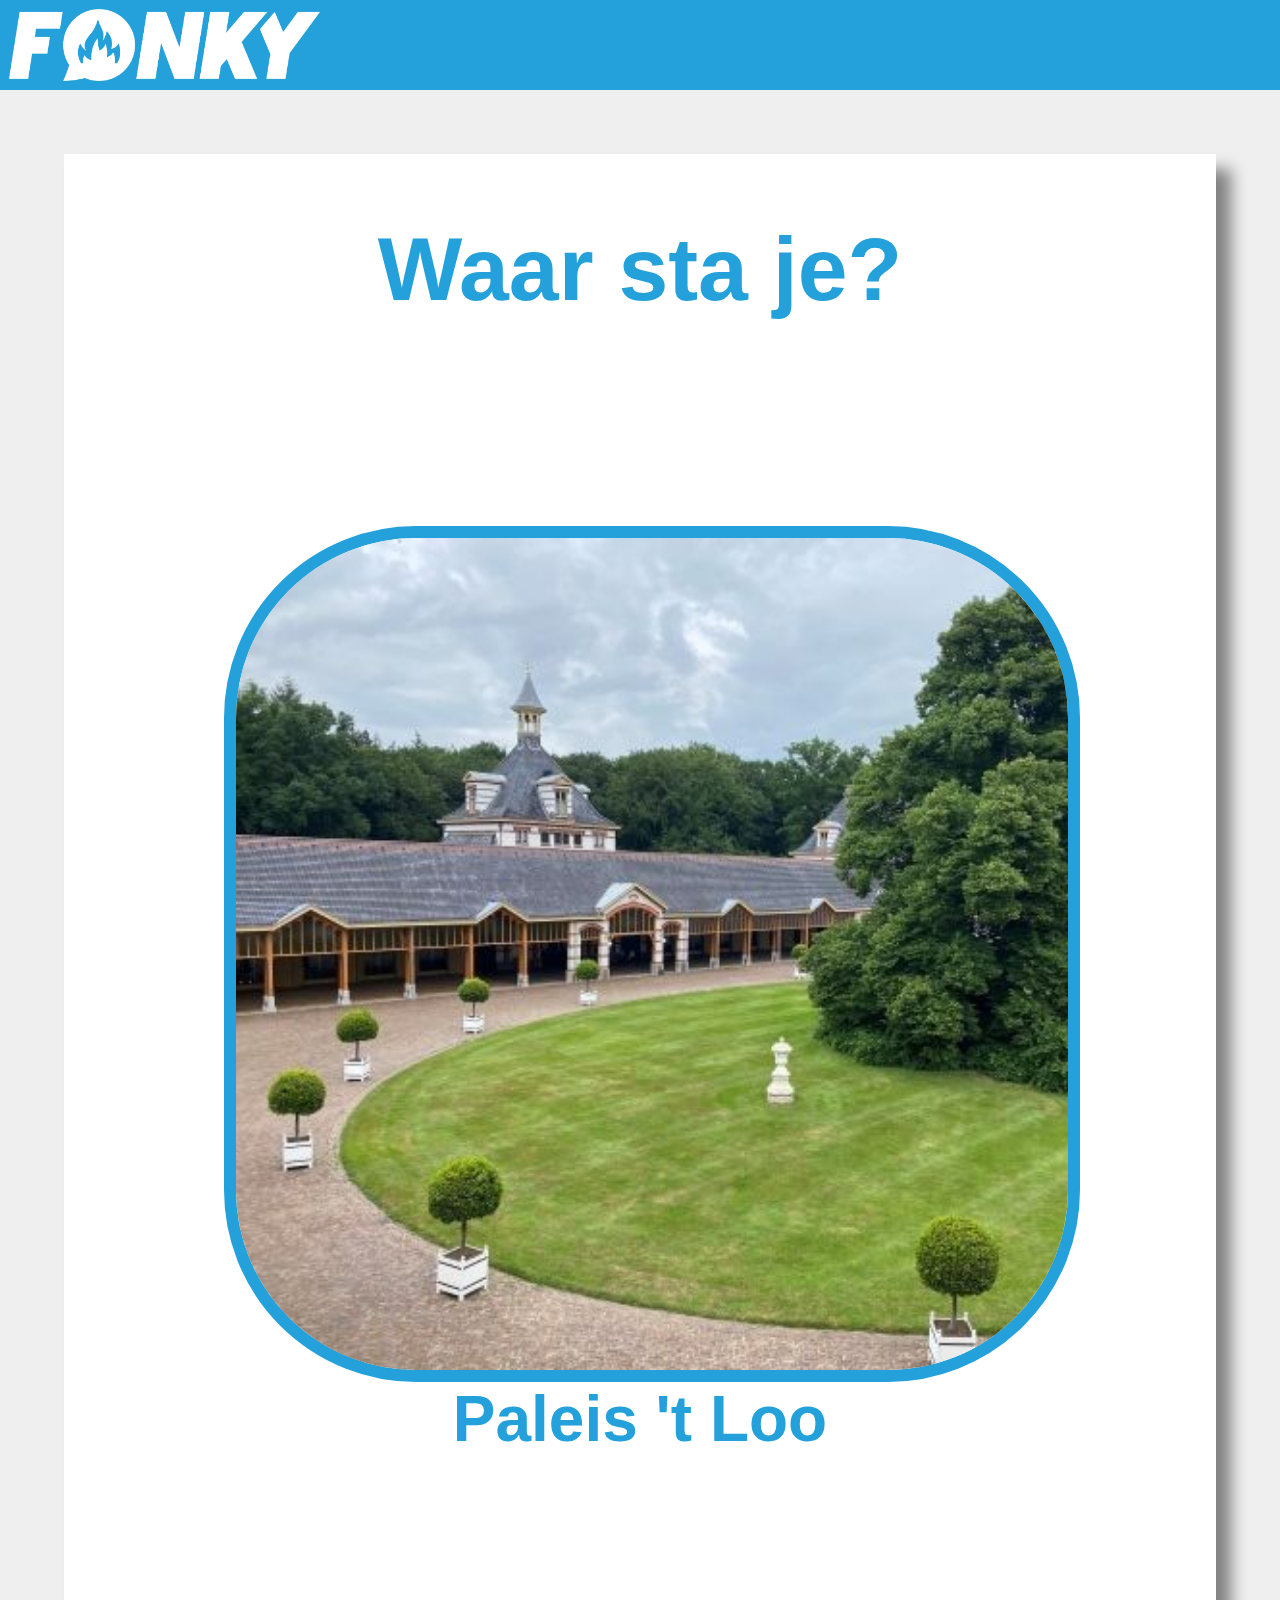
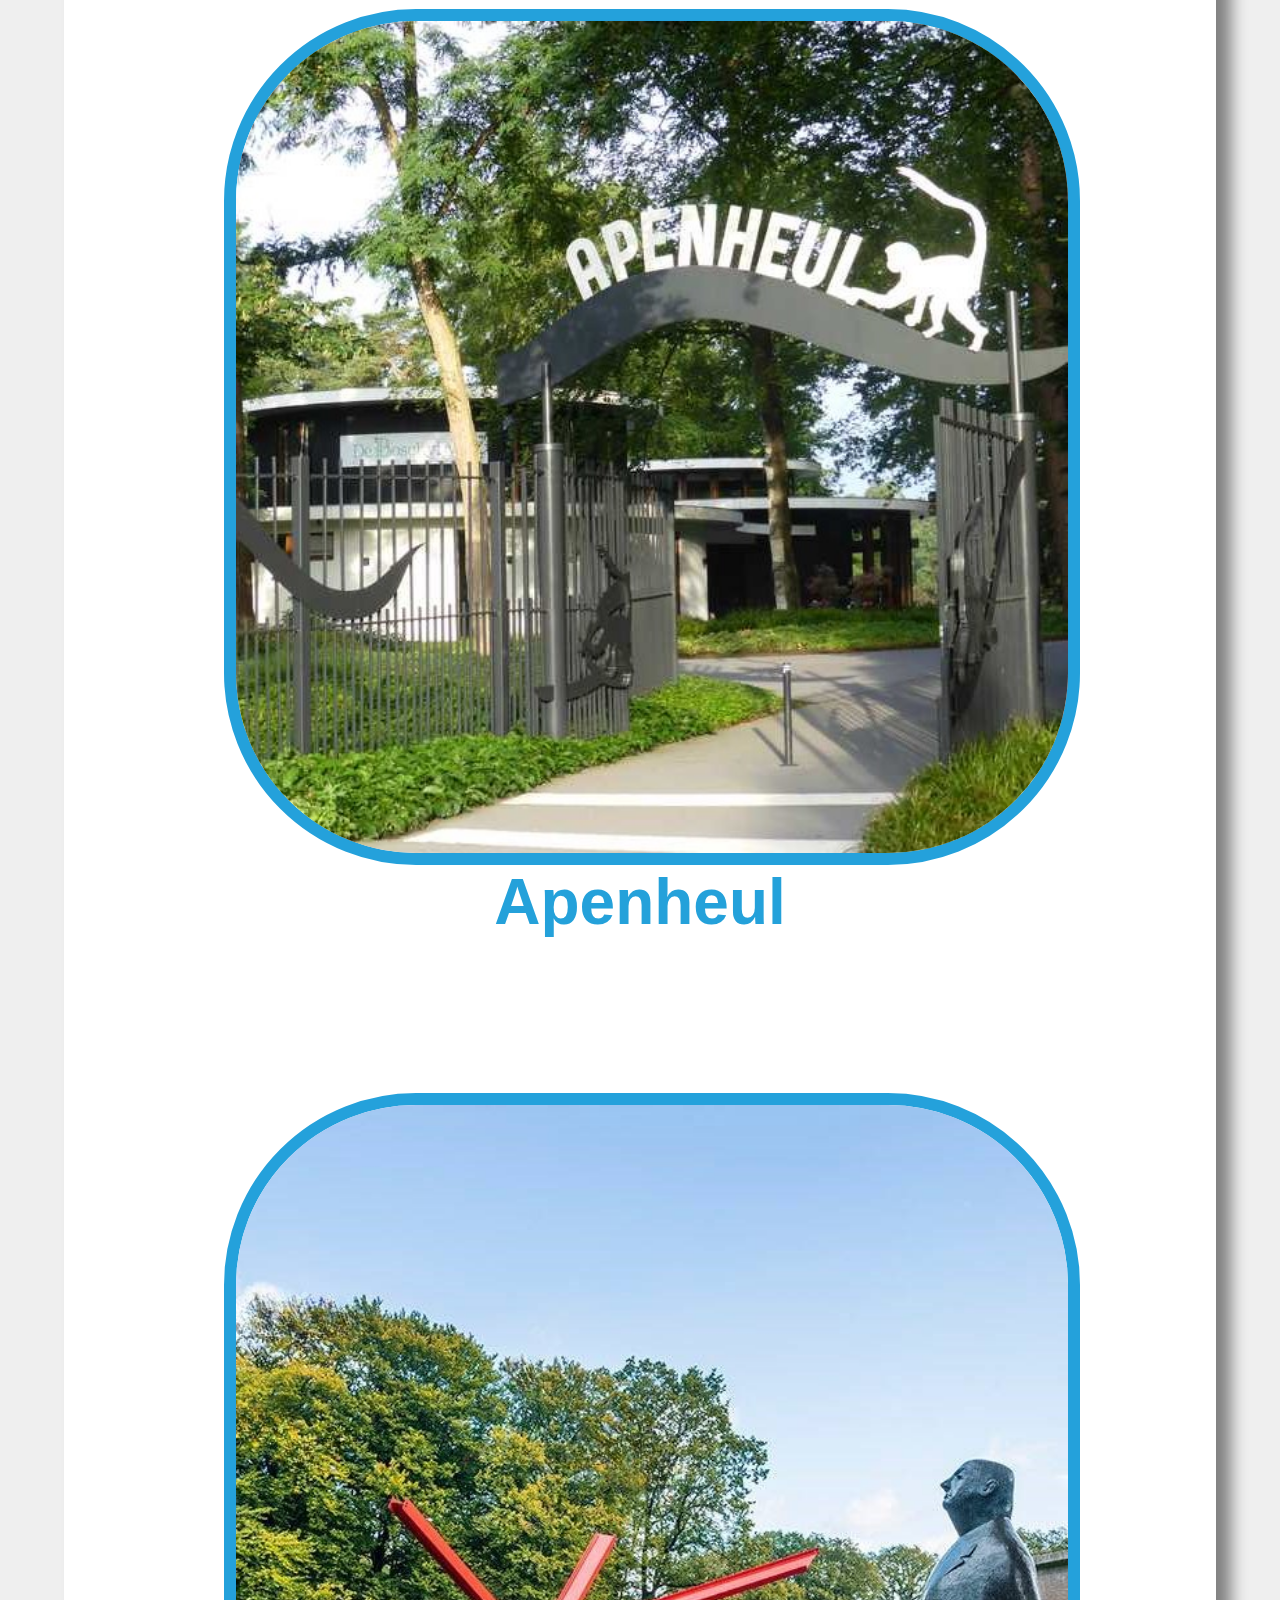
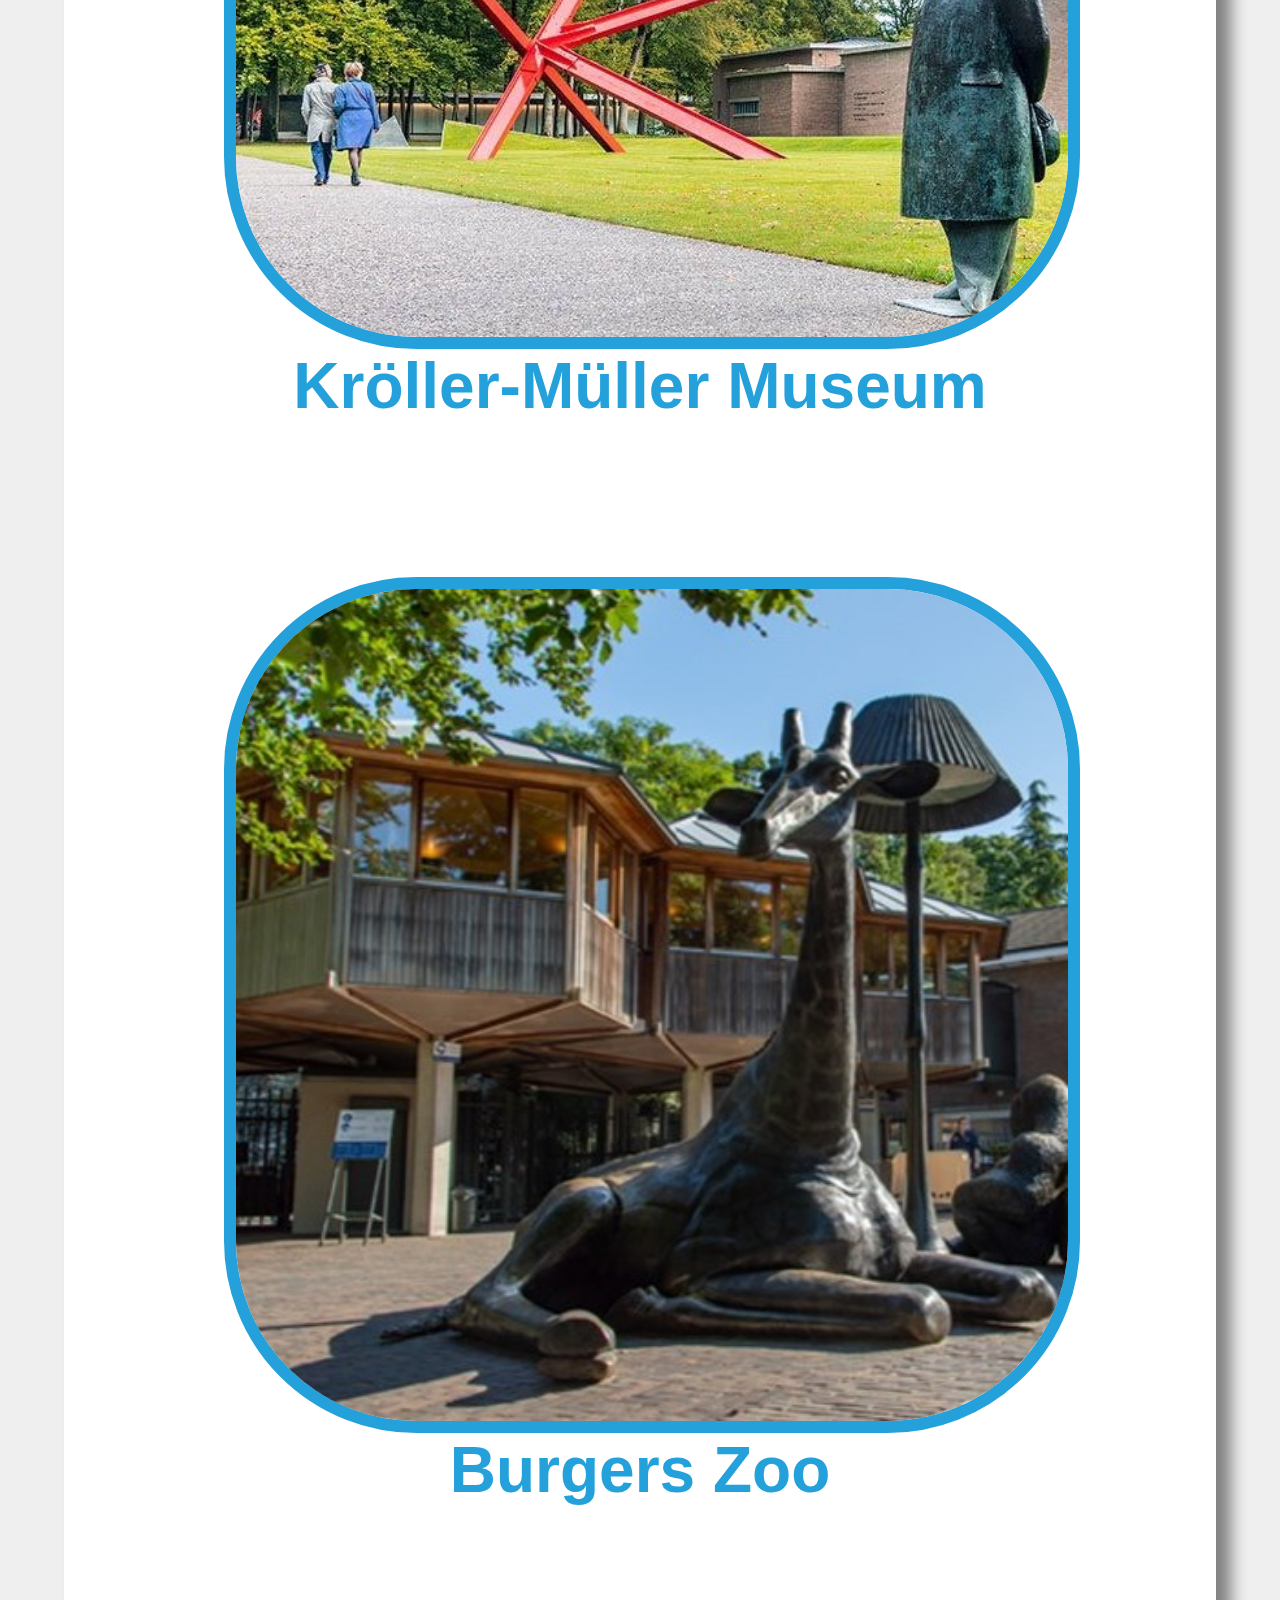
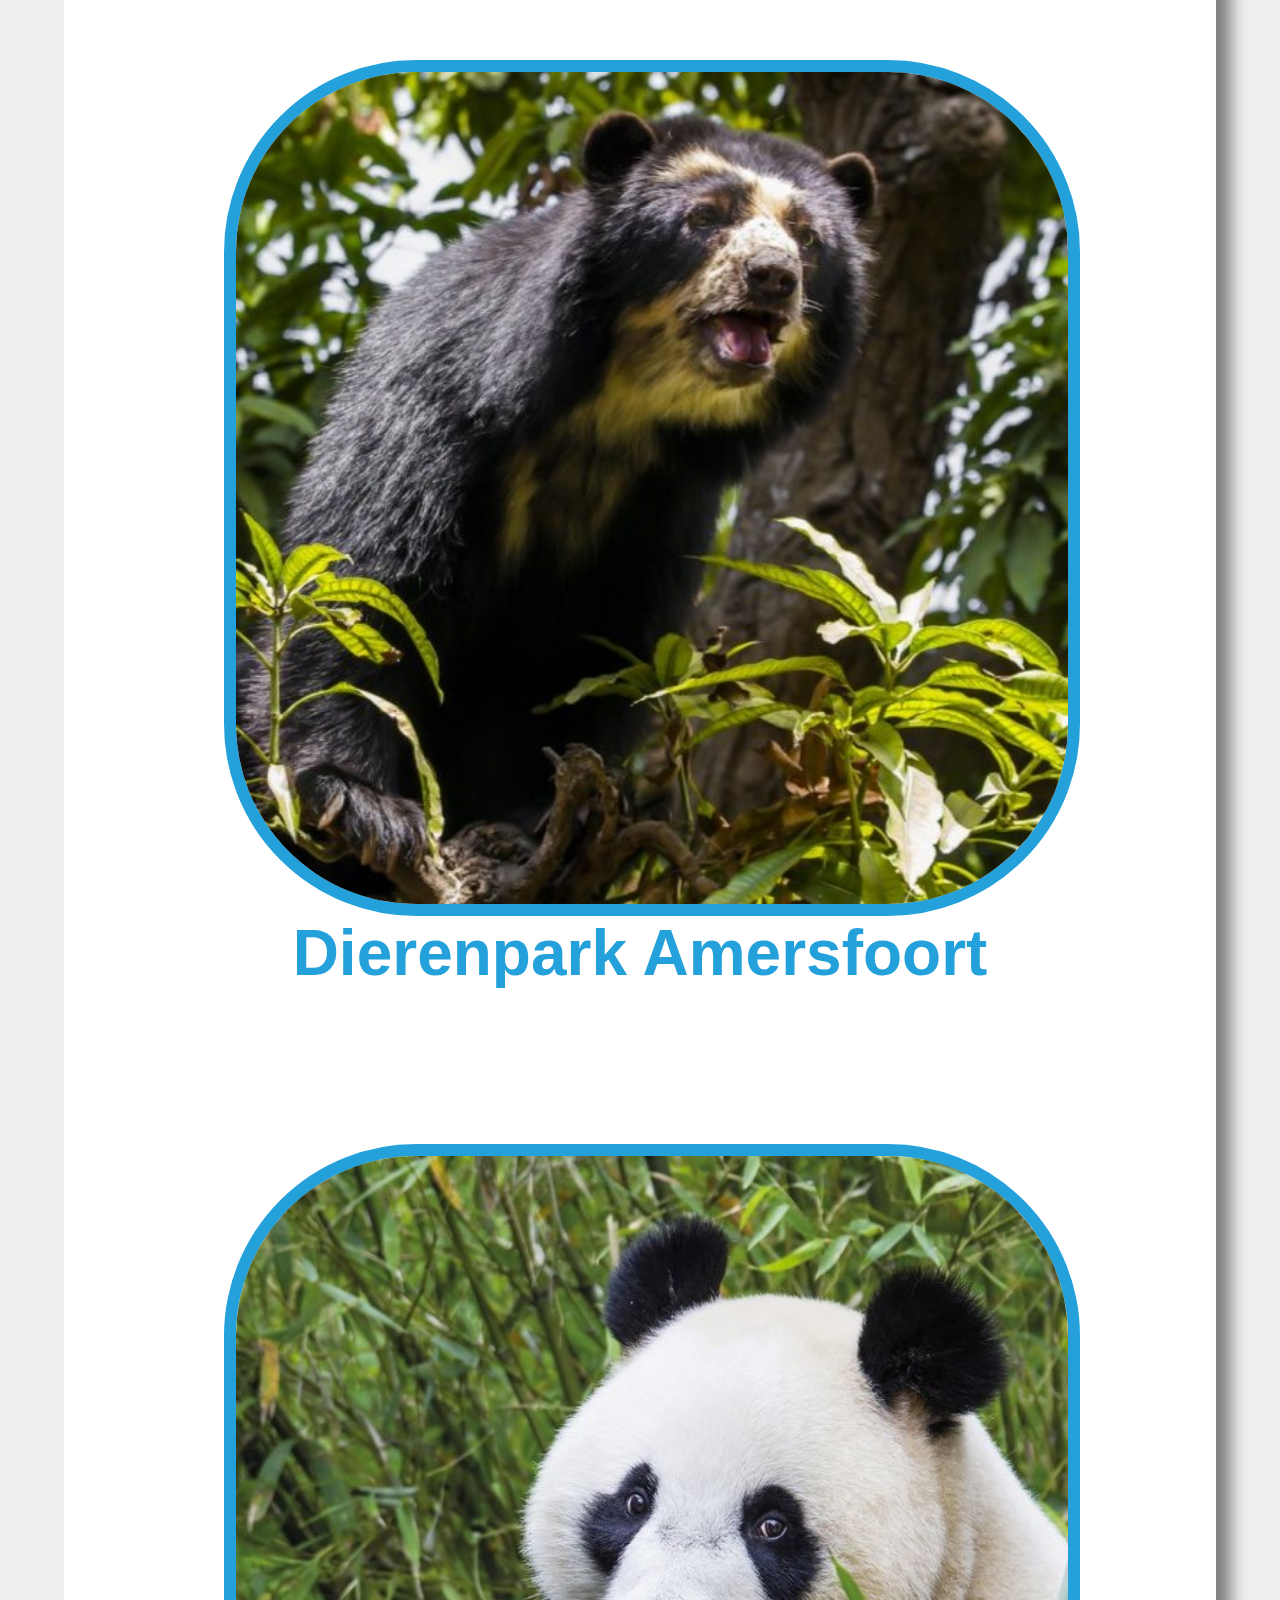
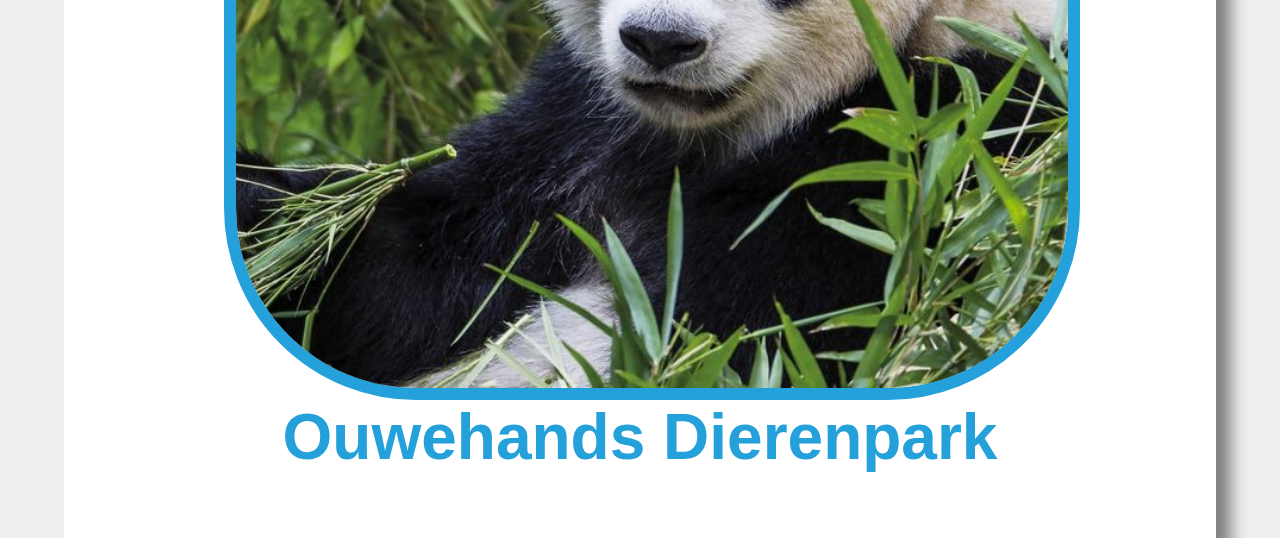
<file: index.html>
<!DOCTYPE html>
<html>
  <head>
    <meta charset="UTF-8" />
    <meta name="viewport" content="width=device-width, initial-scale=1.0" />
    <meta http-equiv="X-UA-Compatible" content="ie=edge" />
    <title>Fonky Troubleshooting</title>
    <link rel="stylesheet" href="./css/home.css" />
    <link rel="icon" href="./images/logos/icon.ico" type="image/x-icon" />
  </head>

  <body>
    <header>
      <a href="index.html"
        ><img src="./images/logos/Fonky_Logo_White.png" alt="Fonky_Logo"
      /></a>
    </header>

    <div class="main">
      <h1>Waar sta je?</h1>
      <div class="grid">
        <a class="bovenste" href="./Pages/problem.html">
          <img src="images/locaties/paleis.jpg" alt="Paleis het Loo" />
          <div class="overlay"></div>
          <h2>Paleis 't Loo</h2>
        </a>
        <a href="./Pages/problem.html">
          <img src="images/locaties/apenheul.jpg" alt="Apenheul" />
          <h2>Apenheul</h2>
        </a>
        <a href="./Pages/problem.html">
          <img
            src="images/locaties/krullermuller.jpg"
            alt="Kröller-Müller Museum"
          />
          <h2>Kröller-Müller Museum</h2>
        </a>
        <a href="./Pages/problem.html">
          <img src="images/locaties/burgerszoo.jpg" alt="Burgers Zoo" />
          <h2>Burgers Zoo</h2>
        </a>
        <a href="./Pages/problem.html">
          <img
            src="images/locaties/amersfoort.jpg"
            alt="Dierenpark Amersfoort"
          />
          <h2>Dierenpark Amersfoort</h2>
        </a>
        <a href="./Pages/problem.html">
          <img src="images/locaties/ouwehands.jpg" alt="Ouwehands Dierenpark" />
          <h2>Ouwehands Dierenpark</h2>
        </a>
      </div>
    </div>
  </body>
</html>
</file>
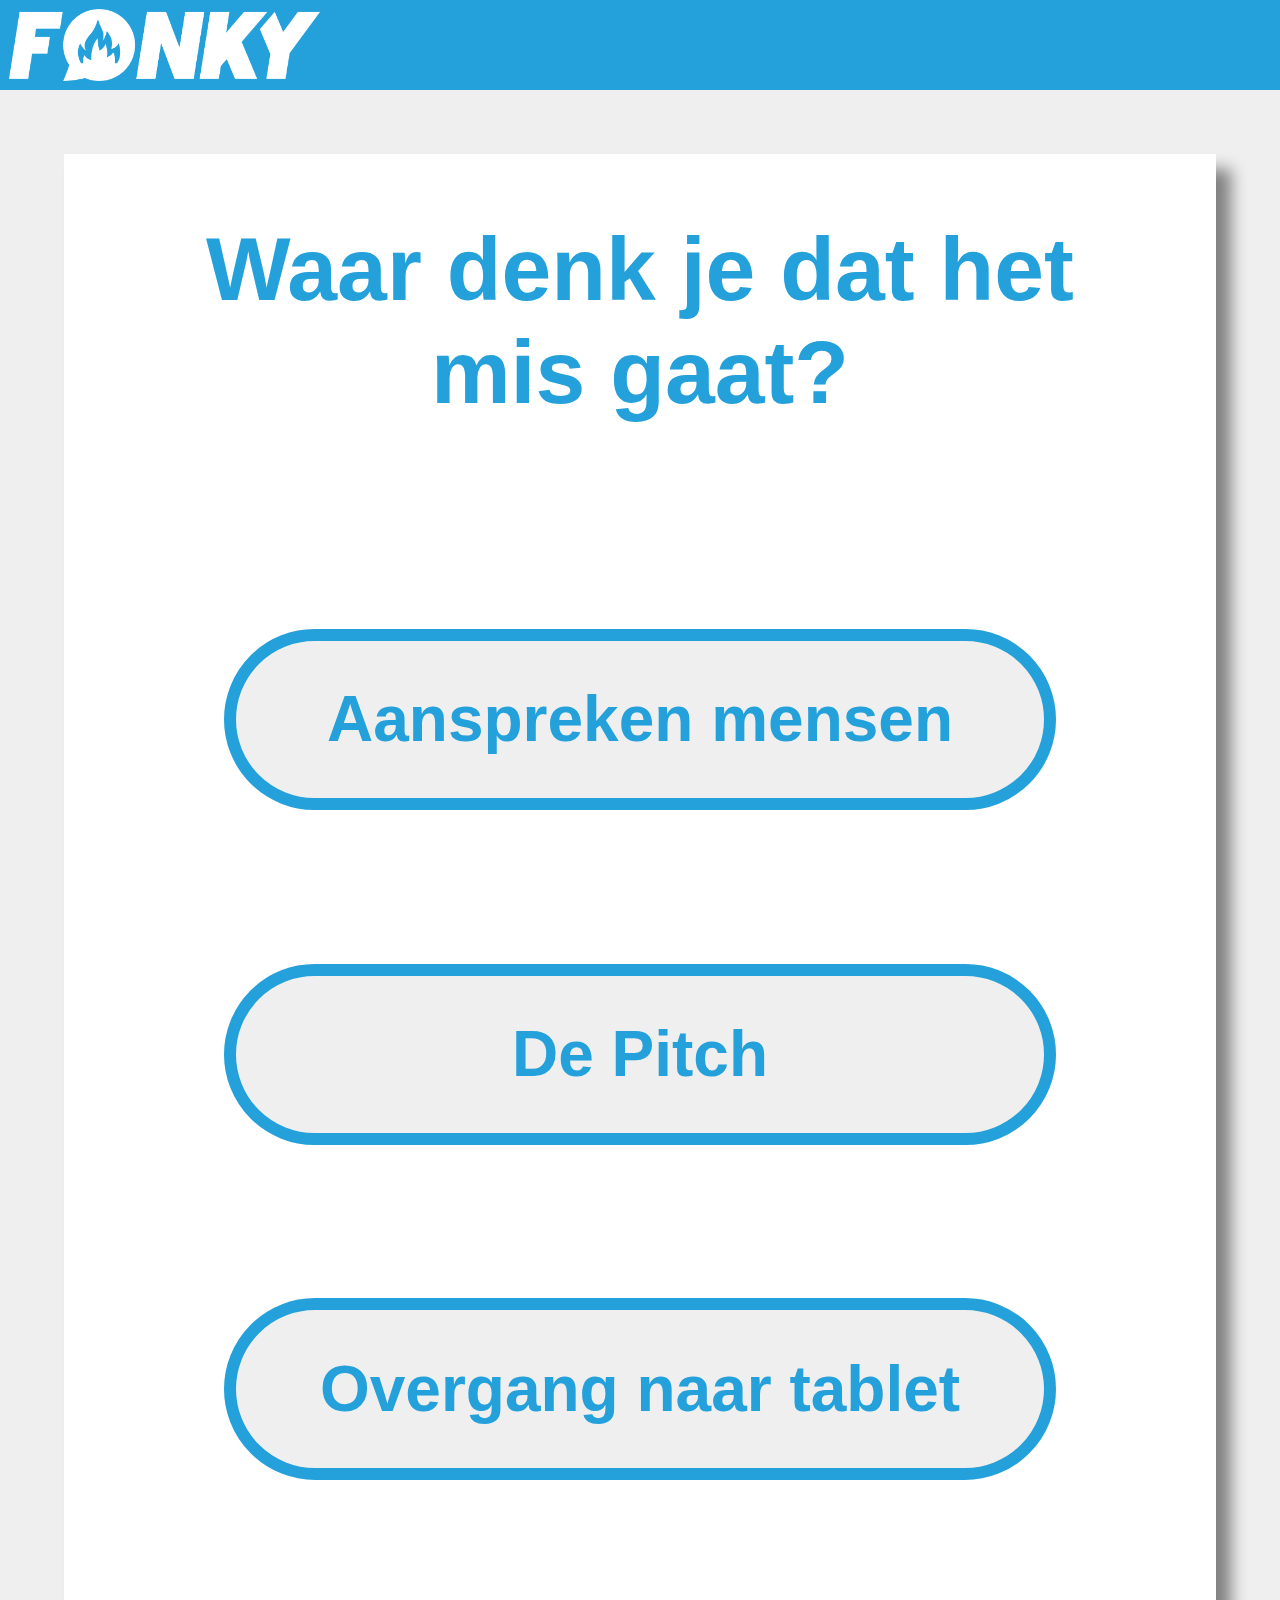
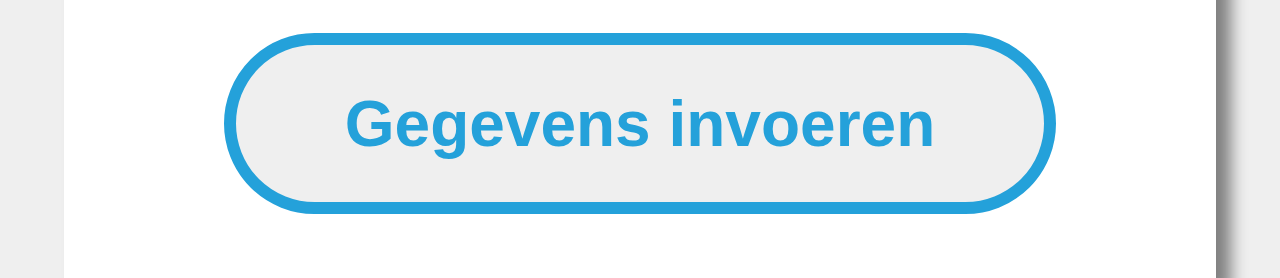
<file: Pages/aanspreken.html>
<!DOCTYPE html>
<html>
  <head>
    <meta charset="UTF-8" />
    <meta name="viewport" content="width=device-width, initial-scale=1.0" />
    <meta http-equiv="X-UA-Compatible" content="ie=edge" />
    <title>Fonky Troubleshooting</title>
    <link rel="stylesheet" href="../css/home.css" />
    <link rel="stylesheet" href="../css/rest.css" />
    <link rel="icon" href="../images/logos/icon.ico" type="image/x-icon" />
  </head>

  <body>
    <header>
      <a href="../index.html"
        ><img src="../images/logos/Fonky_Logo_White.png" alt="Fonky_Logo"
      /></a>
    </header>

    <div class="main">
      <h1>Waar denk je dat het mis gaat?</h1>
      <div class="grid">
        <a class="bovenste" href="aanspreken.html">
          <h2>Aanspreken mensen</h2>
        </a>
        <a href="pitch.html">
          <h2>De Pitch</h2>
        </a>
        <a href="overgang.html">
          <h2>Overgang naar tablet</h2>
        </a>
        <a href="gegevens.html">
          <h2>Gegevens invoeren</h2>
        </a>
      </div>
    </div>
  </body>
</html>
</file>
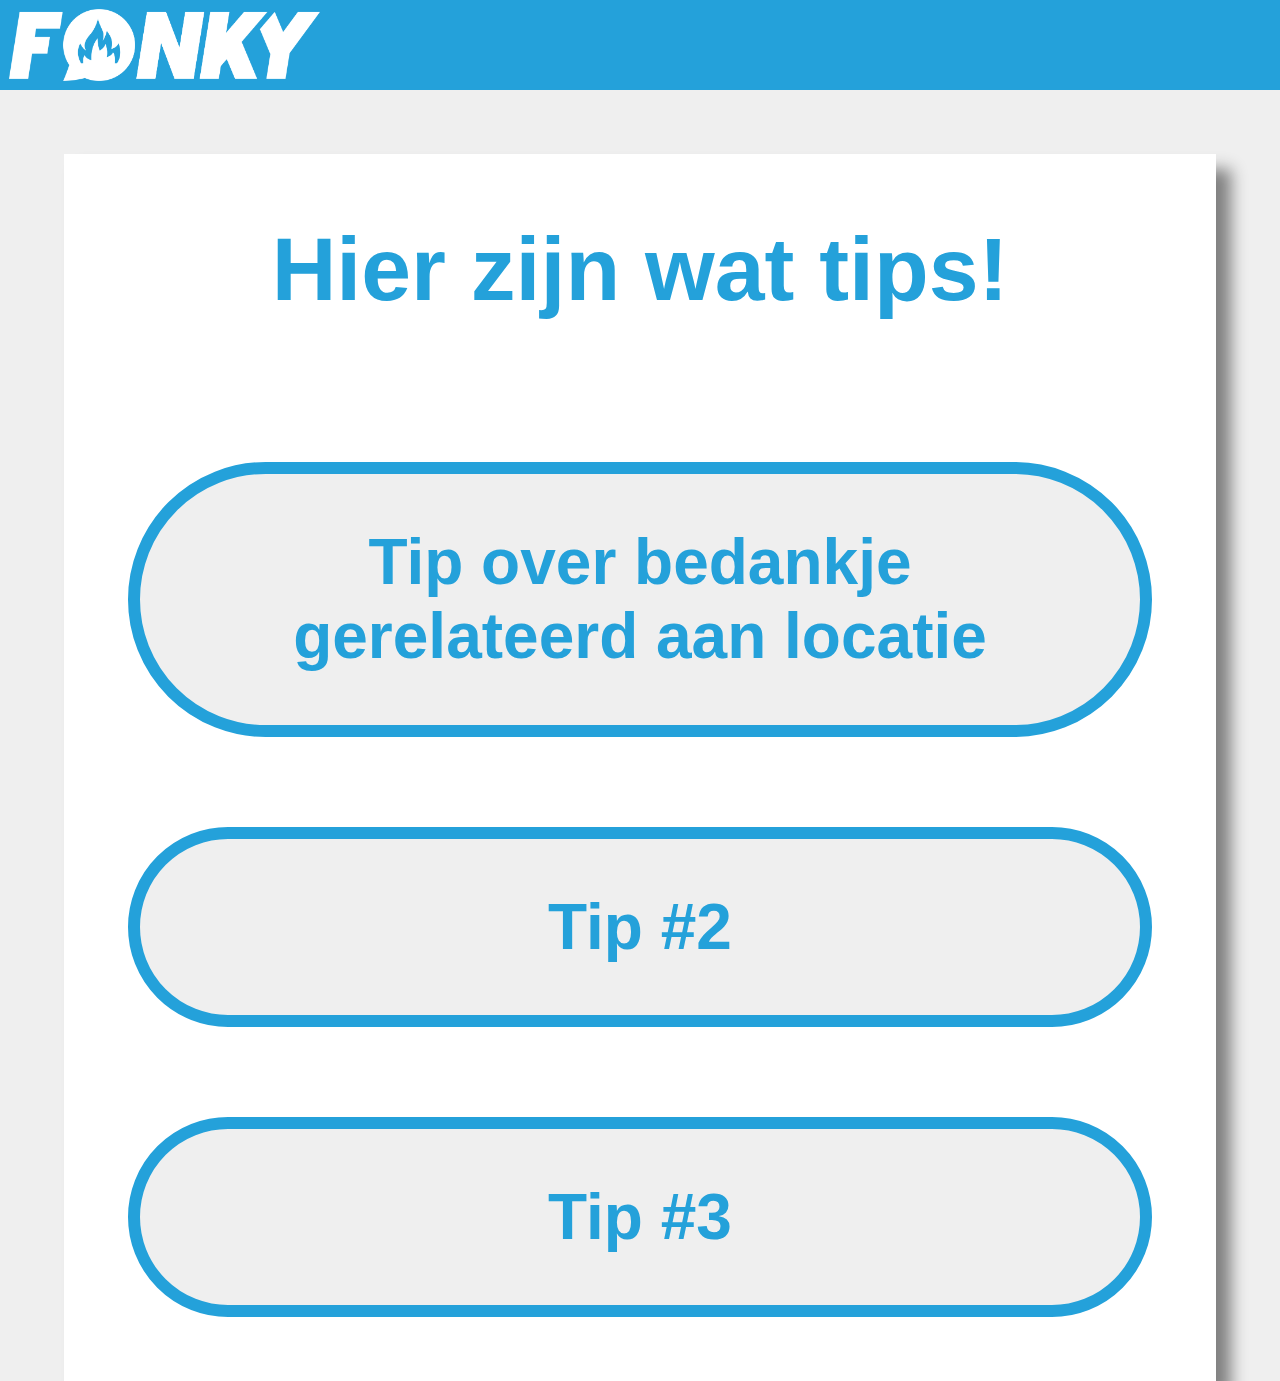
<file: Pages/bedankje.html>
<!DOCTYPE html>
<html>
  <head>
    <meta charset="UTF-8" />
    <meta name="viewport" content="width=device-width, initial-scale=1.0" />
    <meta http-equiv="X-UA-Compatible" content="ie=edge" />
    <title>Fonky Troubleshooting</title>
    <link rel="stylesheet" href="../css/home.css" />
    <link rel="stylesheet" href="../css/rest.css" />
    <link rel="icon" href="../images/logos/icon.ico" type="image/x-icon" />
  </head>

  <body>
    <header>
      <a href="../index.html"
        ><img src="../images/logos/Fonky_Logo_White.png" alt="Fonky_Logo"
      /></a>
    </header>

    <div class="main">
      <h1>Hier zijn wat tips!</h1>
      <div class="grid">
        <h2>Tip over bedankje gerelateerd aan locatie</h2>
        <h2>Tip #2</h2>
        <h2>Tip #3</h2>
      </div>
    </div>
  </body>
</html>
</file>
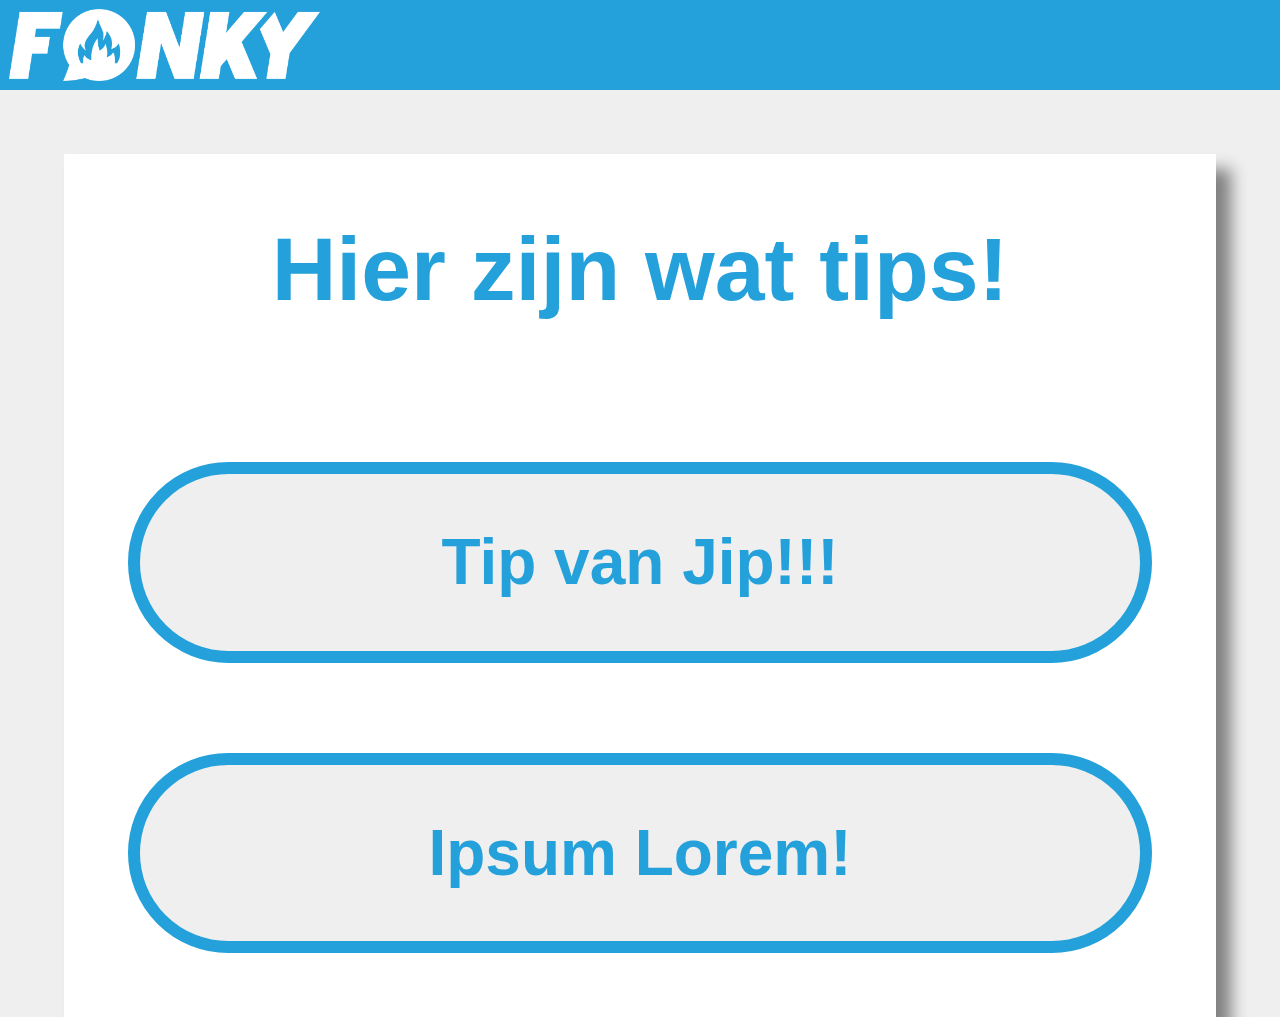
<file: Pages/gegevens.html>
<!DOCTYPE html>
<html>
  <head>
    <meta charset="UTF-8" />
    <meta name="viewport" content="width=device-width, initial-scale=1.0" />
    <meta http-equiv="X-UA-Compatible" content="ie=edge" />
    <title>Fonky Troubleshooting</title>
    <link rel="stylesheet" href="../css/home.css" />
    <link rel="stylesheet" href="../css/rest.css" />
    <link rel="icon" href="../images/logos/icon.ico" type="image/x-icon" />
  </head>

  <body>
    <header>
      <a href="../index.html"
        ><img src="../images/logos/Fonky_Logo_White.png" alt="Fonky_Logo"
      /></a>
    </header>

    <div class="main">
      <h1>Hier zijn wat tips!</h1>
      <div class="grid">
        <h2>Tip van Jip!!!</h2>
        <h2>Ipsum Lorem!</h2>
      </div>
    </div>
  </body>
</html>
</file>
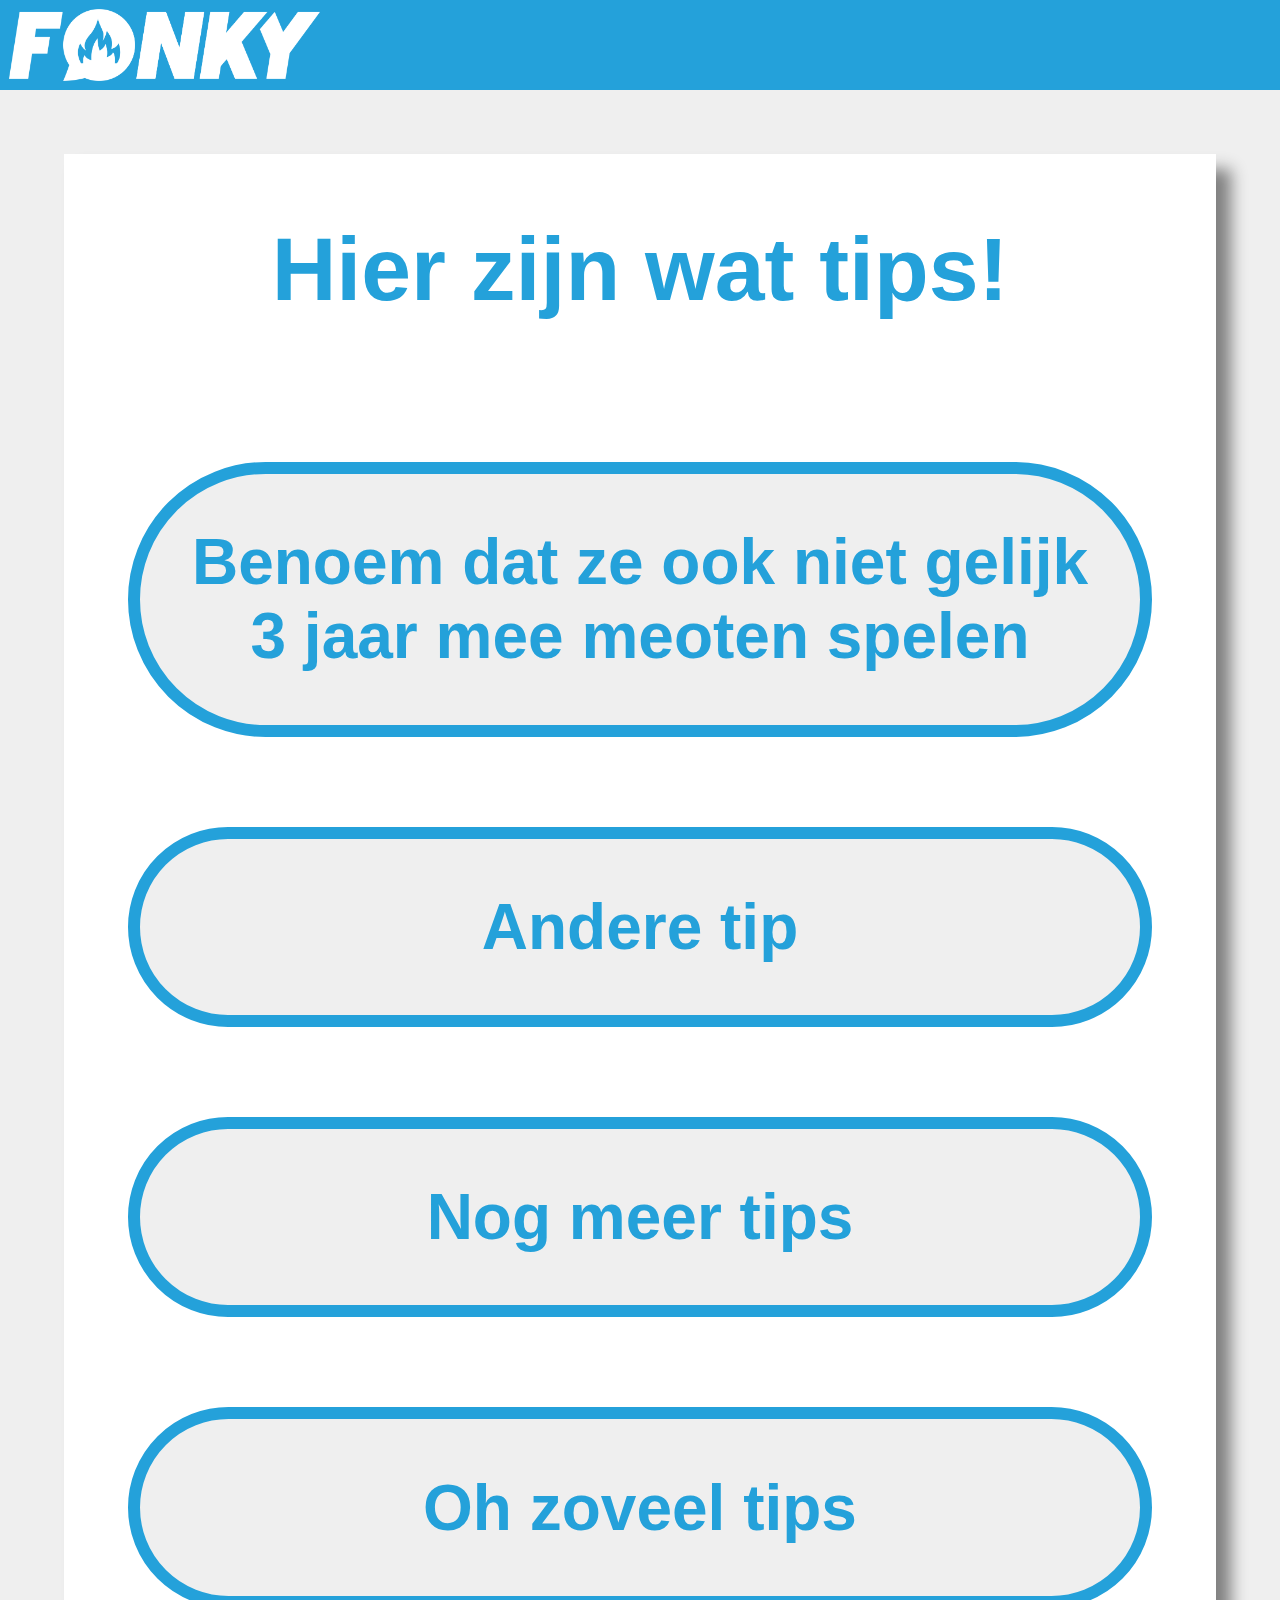
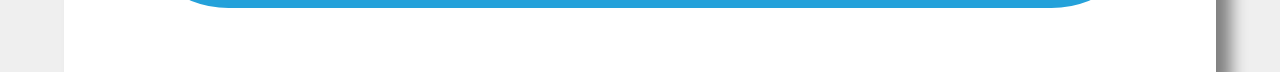
<file: Pages/loten.html>
<!DOCTYPE html>
<html>
  <head>
    <meta charset="UTF-8" />
    <meta name="viewport" content="width=device-width, initial-scale=1.0" />
    <meta http-equiv="X-UA-Compatible" content="ie=edge" />
    <title>Fonky Troubleshooting</title>
    <link rel="stylesheet" href="../css/home.css" />
    <link rel="stylesheet" href="../css/rest.css" />
    <link rel="icon" href="../images/logos/icon.ico" type="image/x-icon" />
  </head>

  <body>
    <header>
      <a href="../index.html"
        ><img src="../images/logos/Fonky_Logo_White.png" alt="Fonky_Logo"
      /></a>
    </header>

    <div class="main">
      <h1>Hier zijn wat tips!</h1>
      <div class="grid">
        <h2>Benoem dat ze ook niet gelijk 3 jaar mee meoten spelen</h2>
        <h2>Andere tip</h2>
        <h2>Nog meer tips</h2>
        <h2>Oh zoveel tips</h2>
      </div>
    </div>
  </body>
</html>
</file>
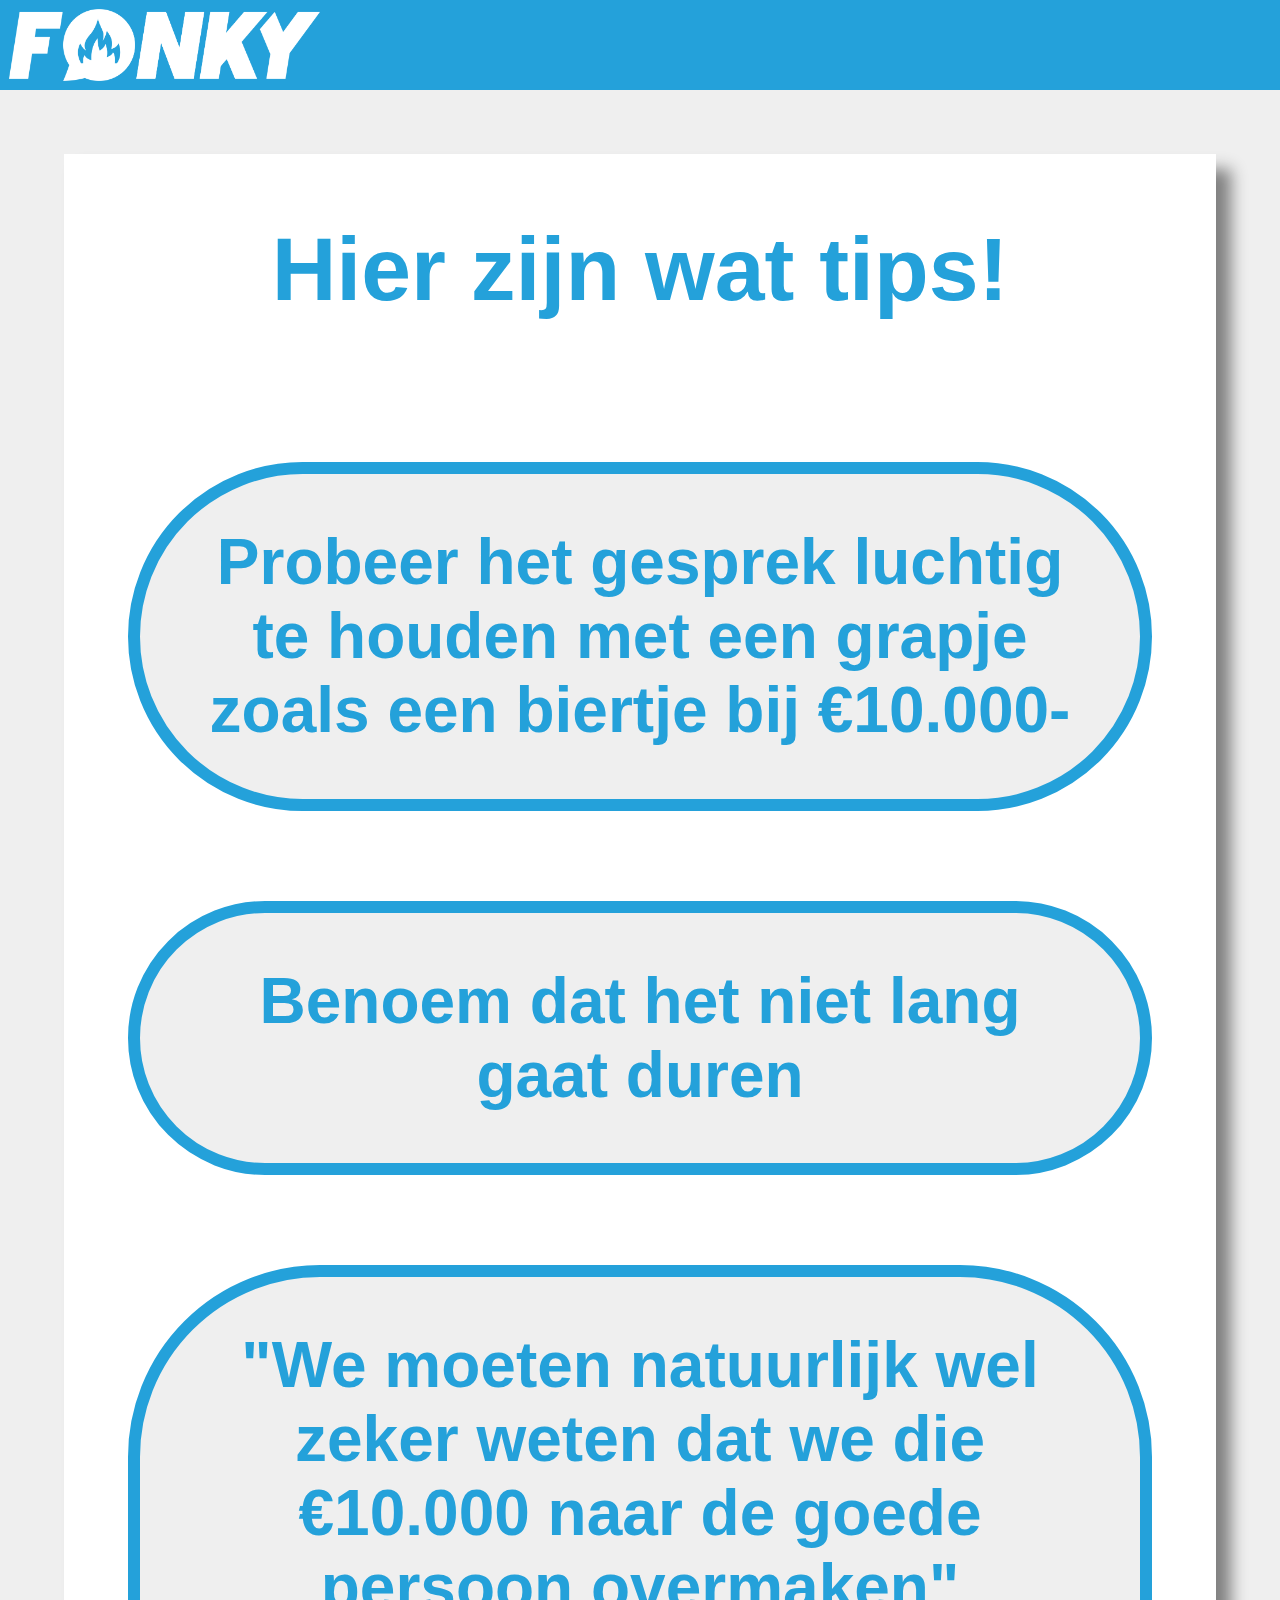
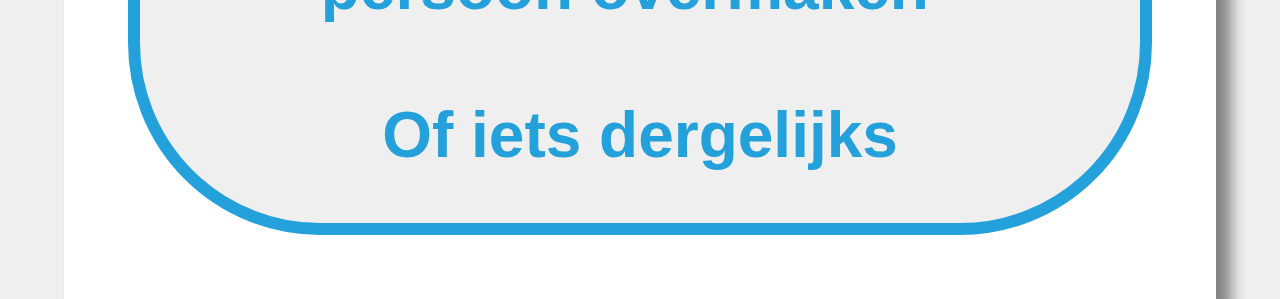
<file: Pages/overgang.html>
<!DOCTYPE html>
<html>
  <head>
    <meta charset="UTF-8" />
    <meta name="viewport" content="width=device-width, initial-scale=1.0" />
    <meta http-equiv="X-UA-Compatible" content="ie=edge" />
    <title>Fonky Troubleshooting</title>
    <link rel="stylesheet" href="../css/home.css" />
    <link rel="stylesheet" href="../css/rest.css" />
    <link rel="icon" href="../images/logos/icon.ico" type="image/x-icon" />
  </head>

  <body>
    <header>
      <a href="../index.html"
        ><img src="../images/logos/Fonky_Logo_White.png" alt="Fonky_Logo"
      /></a>
    </header>

    <div class="main">
      <h1>Hier zijn wat tips!</h1>
      <div class="grid">
        <h2>
          Probeer het gesprek luchtig te houden met een grapje zoals een biertje
          bij €10.000-
        </h2>
        <h2>Benoem dat het niet lang gaat duren</h2>
        <h2>
          "We moeten natuurlijk wel zeker weten dat we die €10.000 naar de goede
          persoon overmaken" <br /><br />
          Of iets dergelijks
        </h2>
      </div>
    </div>
  </body>
</html>
</file>
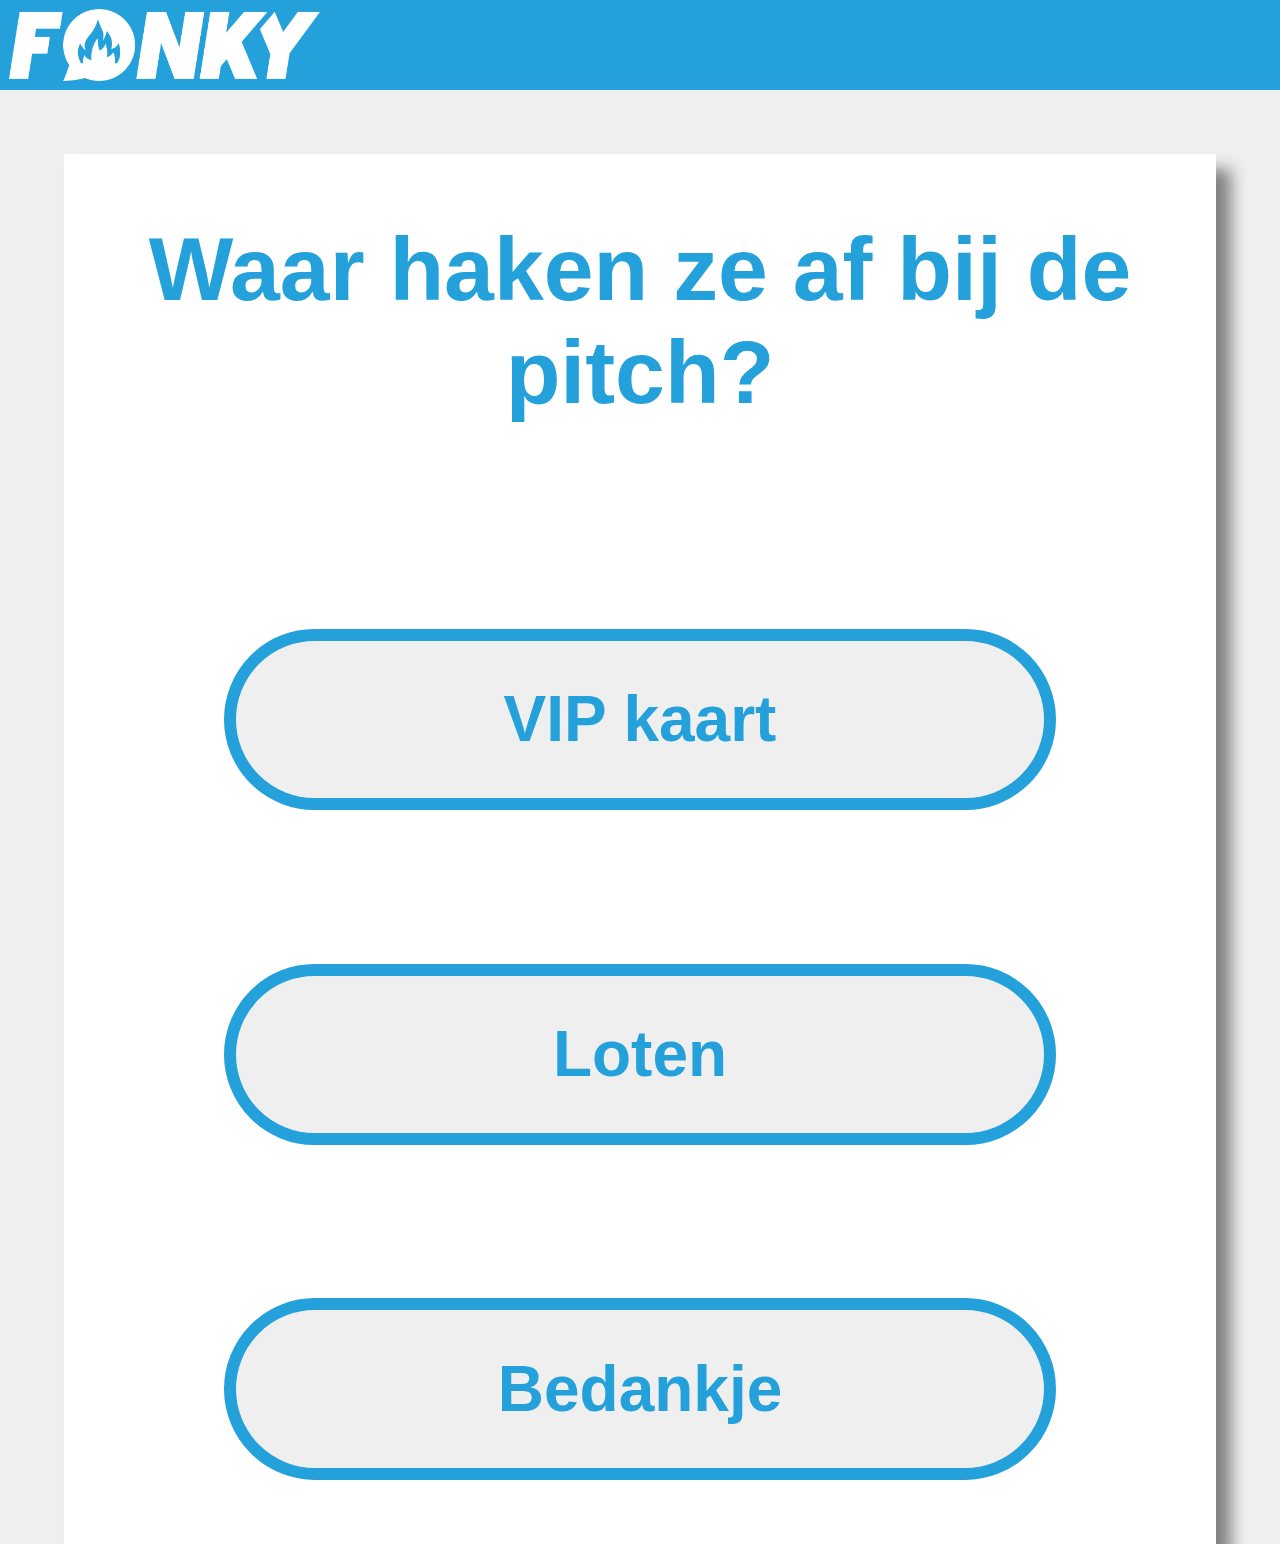
<file: Pages/pitch.html>
<!DOCTYPE html>
<html>
  <head>
    <meta charset="UTF-8" />
    <meta name="viewport" content="width=device-width, initial-scale=1.0" />
    <meta http-equiv="X-UA-Compatible" content="ie=edge" />
    <title>Fonky Troubleshooting</title>
    <link rel="stylesheet" href="../css/home.css" />
    <link rel="stylesheet" href="../css/rest.css" />
    <link rel="icon" href="../images/logos/icon.ico" type="image/x-icon" />
  </head>

  <body>
    <header>
      <a href="../index.html"
        ><img src="../images/logos/Fonky_Logo_White.png" alt="Fonky_Logo"
      /></a>
    </header>

    <div class="main">
      <h1>Waar haken ze af bij de pitch?</h1>
      <div class="grid">
        <a class="bovenste" href="vip-kaart.html">
          <h2>VIP kaart</h2>
        </a>
        <a href="loten.html">
          <h2>Loten</h2>
        </a>
        <a href="bedankje.html">
          <h2>Bedankje</h2>
        </a>
      </div>
    </div>
  </body>
</html>
</file>
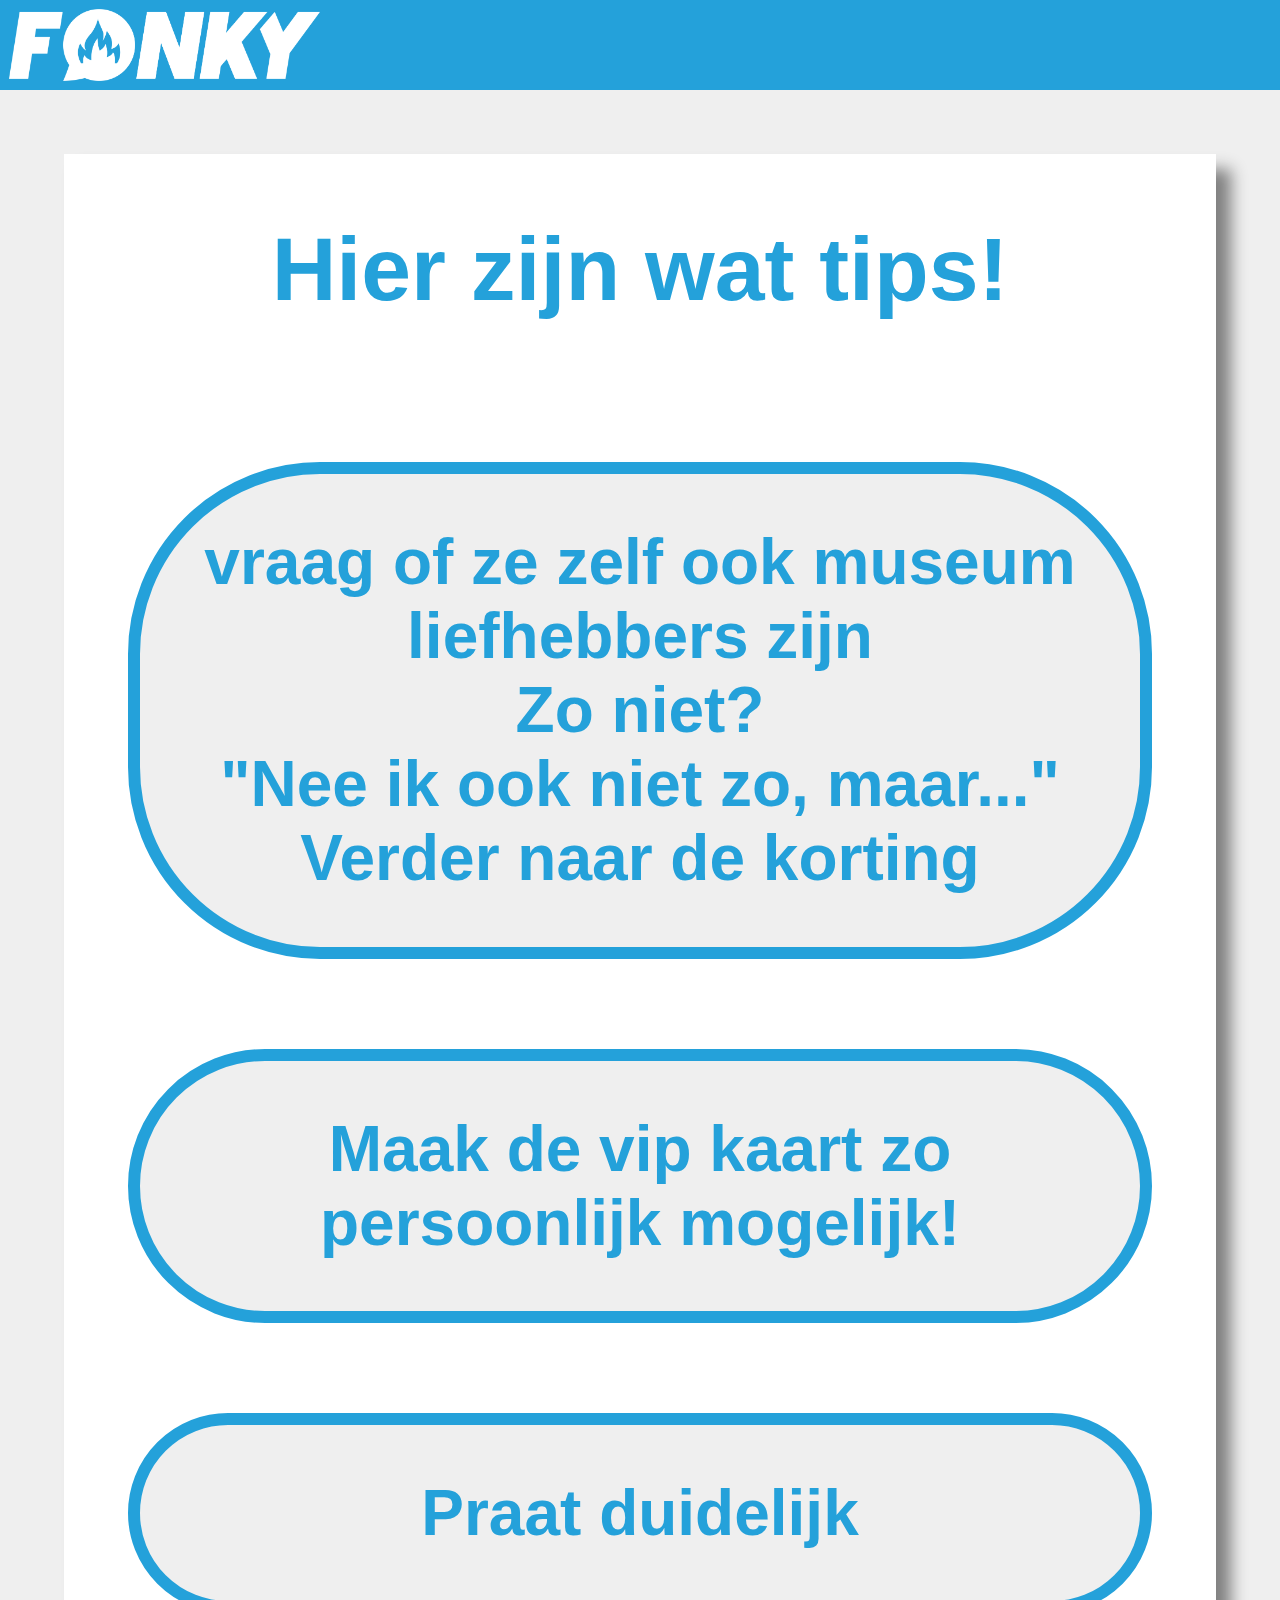
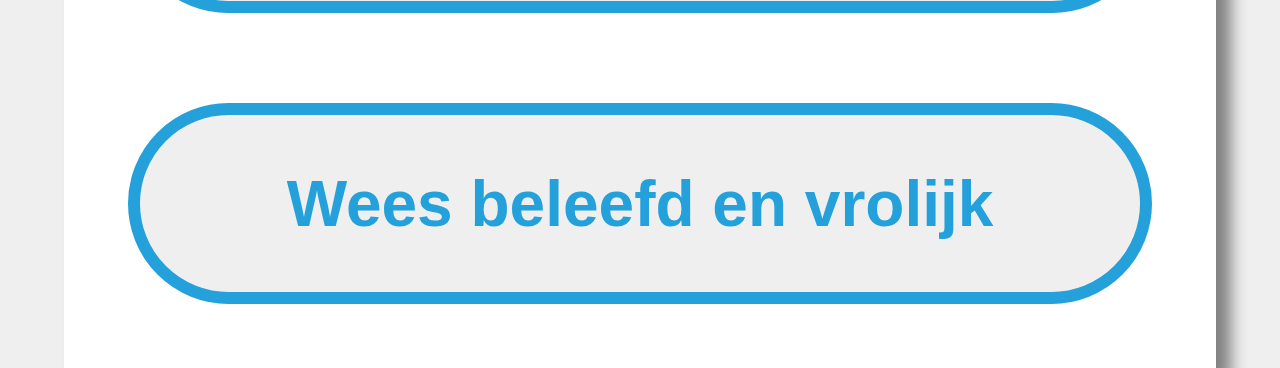
<file: Pages/vip-kaart.html>
<!DOCTYPE html>
<html>
  <head>
    <meta charset="UTF-8" />
    <meta name="viewport" content="width=device-width, initial-scale=1.0" />
    <meta http-equiv="X-UA-Compatible" content="ie=edge" />
    <title>Fonky Troubleshooting</title>
    <link rel="stylesheet" href="../css/home.css" />
    <link rel="stylesheet" href="../css/rest.css" />
    <link rel="icon" href="../images/logos/icon.ico" type="image/x-icon" />
  </head>

  <body>
    <header>
      <a href="../index.html"
        ><img src="../images/logos/Fonky_Logo_White.png" alt="Fonky_Logo"
      /></a>
    </header>

    <div class="main">
      <h1>Hier zijn wat tips!</h1>
      <div class="grid">
        <h2>
          vraag of ze zelf ook museum liefhebbers zijn <br />
          Zo niet?<br />
          "Nee ik ook niet zo, maar..."<br />
          Verder naar de korting
        </h2>
        <h2>Maak de vip kaart zo persoonlijk mogelijk!</h2>
        <h2>Praat duidelijk</h2>
        <h2>Wees beleefd en vrolijk</h2>
      </div>
    </div>
  </body>
</html>
</file>
<file: css/home.css>
* {
  margin: 0;
  font-family: "Segoe UI", Tahoma, Geneva, Verdana, sans-serif;
}

html,
body,
header {
  margin: 0;
  height: 100%;
  width: 100%;
  border: 0;
}

html body {
  background-color: #eeee;
}

html body header {
  height: 10% !important;
  background-color: #24a1da;
}

html body header a img {
  padding: 1vh 0 1vh 1vh;
  height: 80%;
}

html body div.main {
  background-color: white !important;
  margin: 5%;
  padding: 5%;
  box-shadow: 15px 15px 15px grey;
}

html body div.main h1 {
  color: #24a1da;
  text-align: center;
  margin-bottom: 5%;
  font-size: 7vw;
}

html body div.main div.grid h2 {
  font-weight: bolder;
  margin: 0;
  font-size: 5vw;
}

html body div.main div.grid {
  display: grid;
  grid-template-columns: auto;
}

html body div.main a img {
  border: 1vw rgb(36, 161, 219) solid;
  border-radius: 15vw;
  width: 100%;
  display: block;
}

html body div.main a,
html body div.main div.grid h2 {
  text-align: center;
  color: #24a1da;
}

html body div.main a {
  margin: auto;
  width: 65vw;
  text-decoration: none;
  margin-top: 15% !important;
}

html body div.main a.bovenste {
  margin-top: 0;
}

html body div.main a img:hover {
  opacity: 0.3;
}
</file>
<file: css/rest.css>
html body div.main div.grid h2 {
  border: 1vw #24a1da solid;
  border-radius: 15vw;
  background-color: #eeee;
  padding: 5%;
  margin-top: 10vh;
}

html body div.main div.grid a h2 {
  margin: 0;
}
</file>
